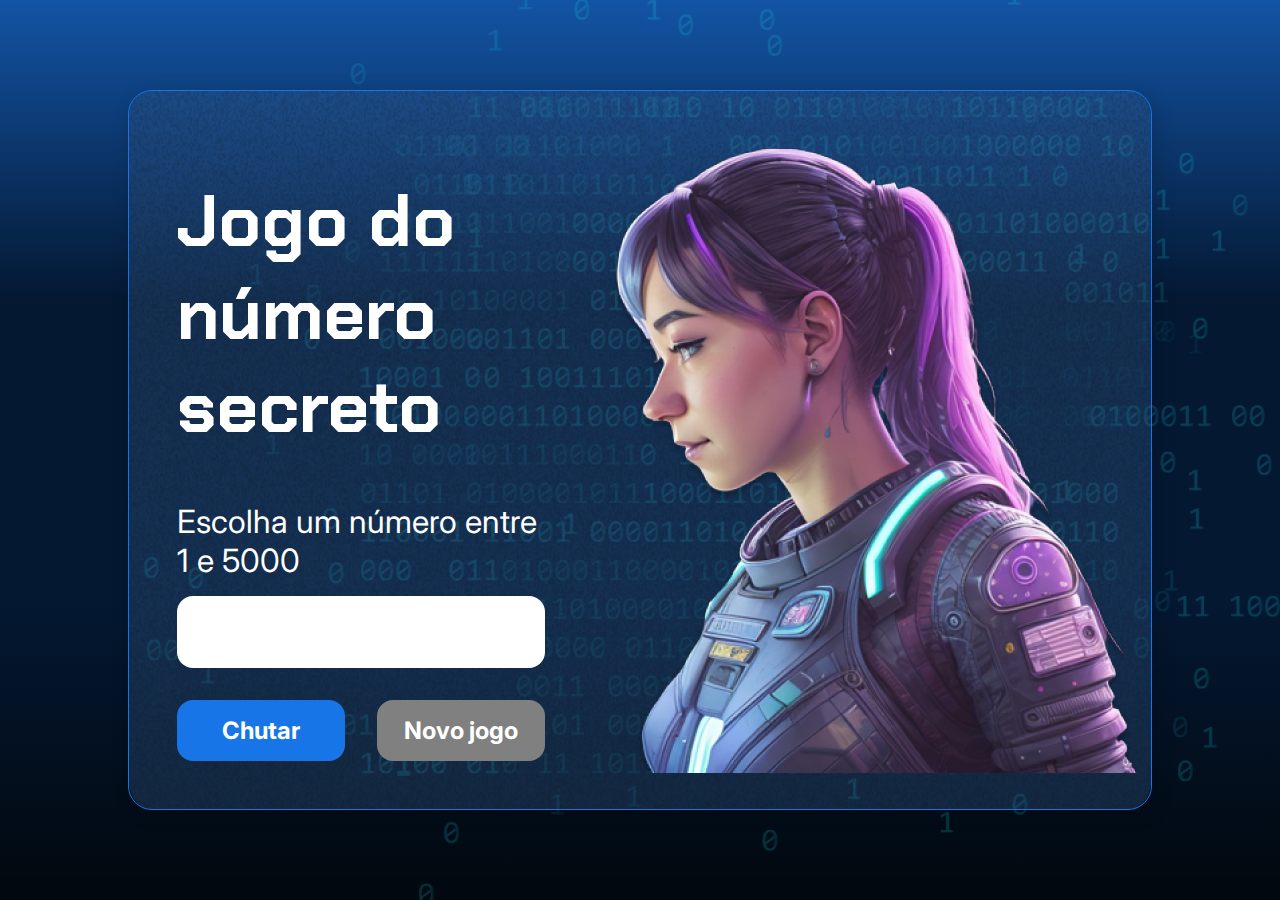
<file: java script/js-curso-2-aula1/index.html>
<!DOCTYPE html>
<html lang="pt-br">

<head>
    <meta charset="UTF-8">
    <meta name="viewport" content="width=device-width, initial-scale=1.0">
    <script src="https://code.responsivevoice.org/responsivevoice.js"></script>
    <link rel="preconnect" href="https://fonts.googleapis.com">
    <link rel="preconnect" href="https://fonts.gstatic.com" crossorigin>
    <link href="https://fonts.googleapis.com/css2?family=Chakra+Petch:wght@700&family=Inter:wght@400;700&display=swap" rel="stylesheet">
    <link rel="stylesheet" href="style.css">
    <title>JS Game</title>
</head>

<body>

    <div class="container">
        <div class="container__conteudo">
            <div class="container__informacoes">
                <div class="container__texto">
                    <h1></h1>
                    <p class="texto__paragrafo"></p>
                </div>

                <input type="number" min="1" max="5000" class="container__input">
                <div class="chute container__botoes">
                    <button onclick="verificarChute()" class="container__botao">Chutar</button>
                    <button onclick="reiniciarJogo()" id="reiniciar" class="container__botao" disabled>Novo jogo</button>
                </div>
            </div>
            <img src="./img/ia.png" alt="Uma pessoa olhando para a esquerda" class="container__imagem-pessoa" />
        </div>
    </div>
    <script src="app.js" defer></script>
</body>

</html>
</file>
<file: java script/js-curso-2-aula1/style.css>
* {
    box-sizing: border-box;
    margin: 0;
    padding: 0;
    color: white;
}

body {
    background: linear-gradient(#1354A5 0%, #041832 33.33%, #041832 66.67%, #01080E 100%);
    height: 100vh;
    display: flex;
    align-items: center;
    justify-content: center;
}

body::before {
    background-image: url("img/code.png");
    background-repeat: no-repeat;
    background-position: right;
    content: "";
    display: block;
    position: absolute;
    width: 100%;
    height: 100%;
    opacity: 0.4;
}

.container {
    width: 80%;
    height: 80%;
    display: flex;
    align-items: center;
    justify-content: space-between;
    border-radius: 24px;
    border: 1px solid #1875E8;
    box-shadow: 4px 4px 20px 0px rgba(1, 8, 14, 0.15);
    background-image: url("img/Ruido.png");
    background-size: 100% 100%;
    position: relative;
}

.container__conteudo {
    display: flex;
    align-items: center;
    position: absolute;
    bottom: 0;
}

.container__informacoes {
    flex: 1;
    padding: 3rem;
}

.container__botao {
    border-radius: 16px;
    background: #1875E8;
    padding: 16px 24px;
    width: 100%;
    font-size: 24px;
    font-weight: 700;
    border: none;
    margin-top: 2rem;
}

.container__texto {
    margin: 16px 0 16px 0;
}

.container__texto-azul {
    color: #1875E8;
}

.container__input {
    width: 100%;
    height: 72px;
    border-radius: 16px;
    background-color: #FFF;
    border: none;
    color: #1875E8;
    padding: 2rem;
    font-size: 24px;
    font-weight: 700;
    font-family: 'Inter', sans-serif;
}

.container__botoes {
    display: flex;
    gap: 2em;
}

h1 {
    font-family: 'Chakra Petch', sans-serif;
    font-size: 72px;
    padding-bottom: 3rem;
}

p,
button {
    font-family: 'Inter', sans-serif;
}

.texto__paragrafo {
    font-size: 32px;
    font-weight: 400;
}

button:disabled {
    background-color: gray;
}

@media screen and (max-width: 1250px) {
    h1 {
        font-size: 50px;
    }
    .container__botao {
        font-size: 16px;
    }
    .texto__paragrafo {
        font-size: 24px;
    }
    .container__imagem-pessoa {
        display: none;
    }
    .container__conteudo {
        display: block;
        position: inherit;
    }
    .container__informacoes {
        padding: 1rem
    }
}
</file>
